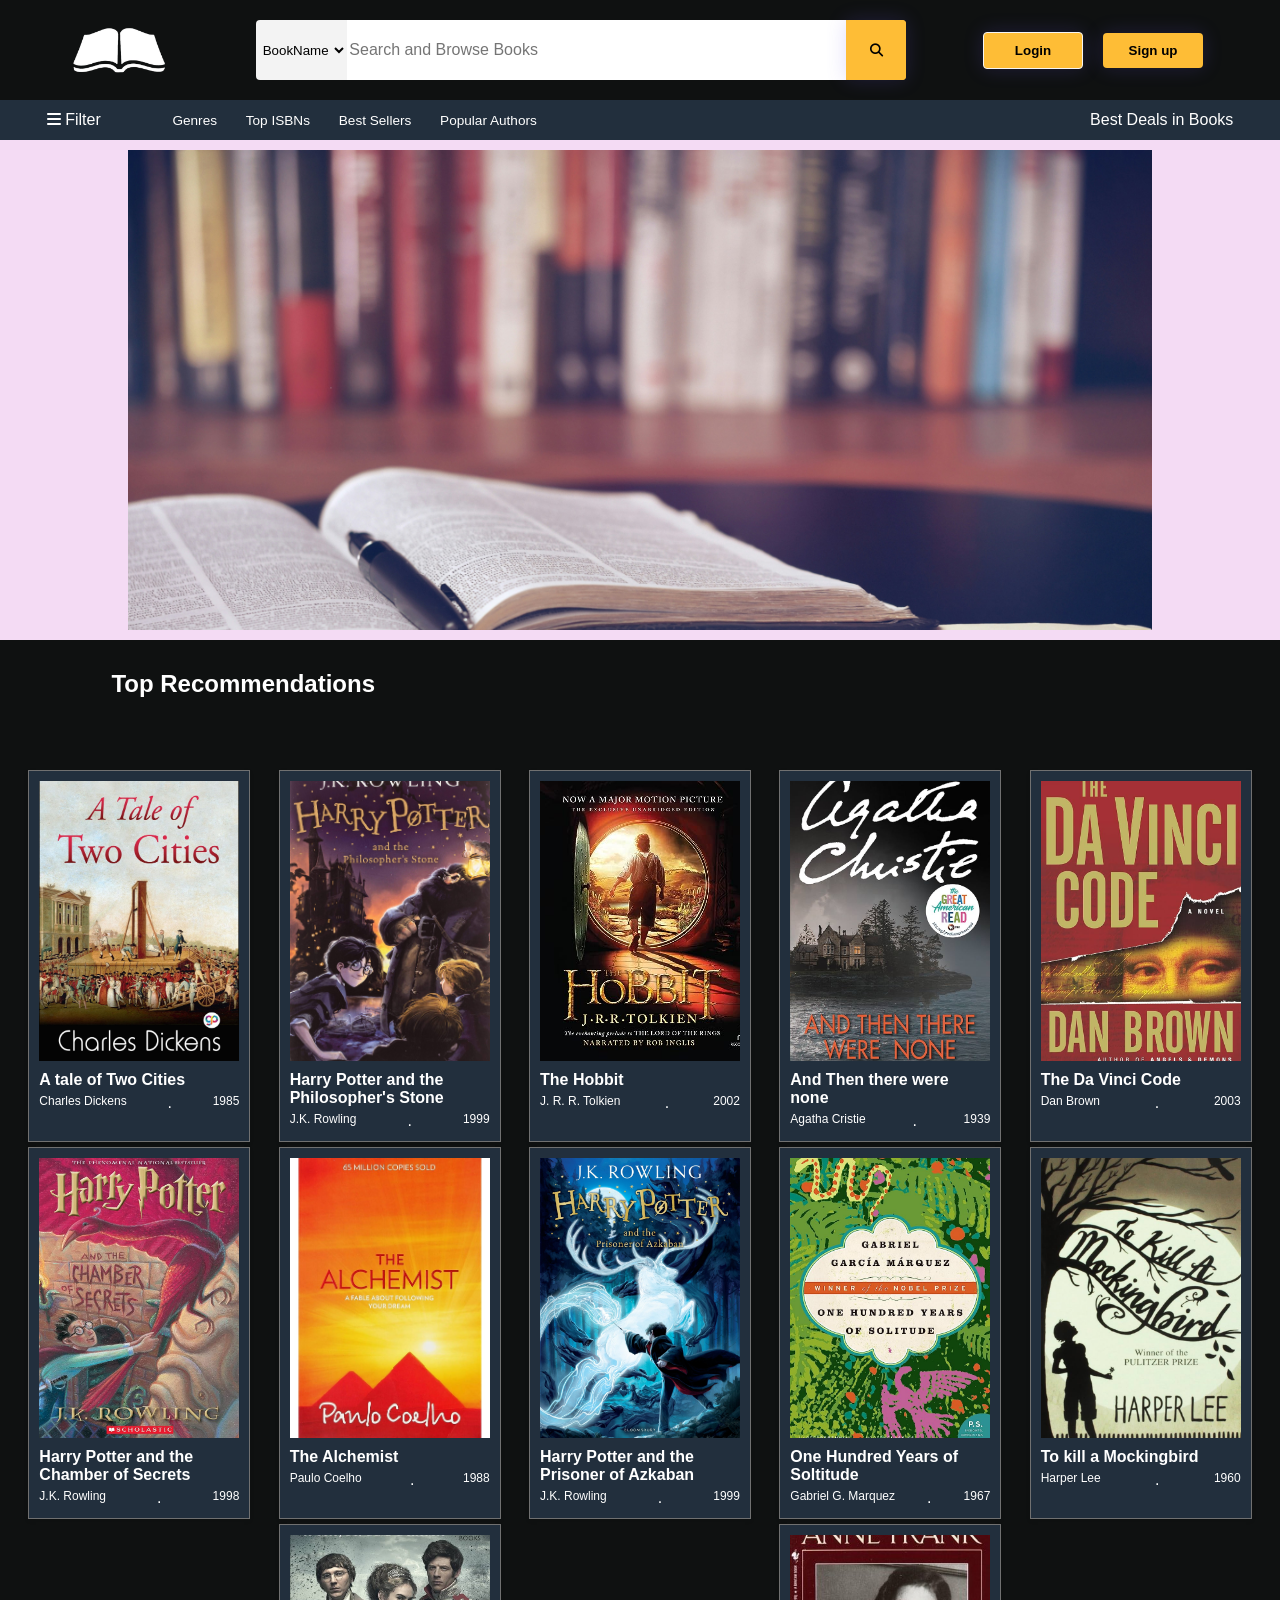
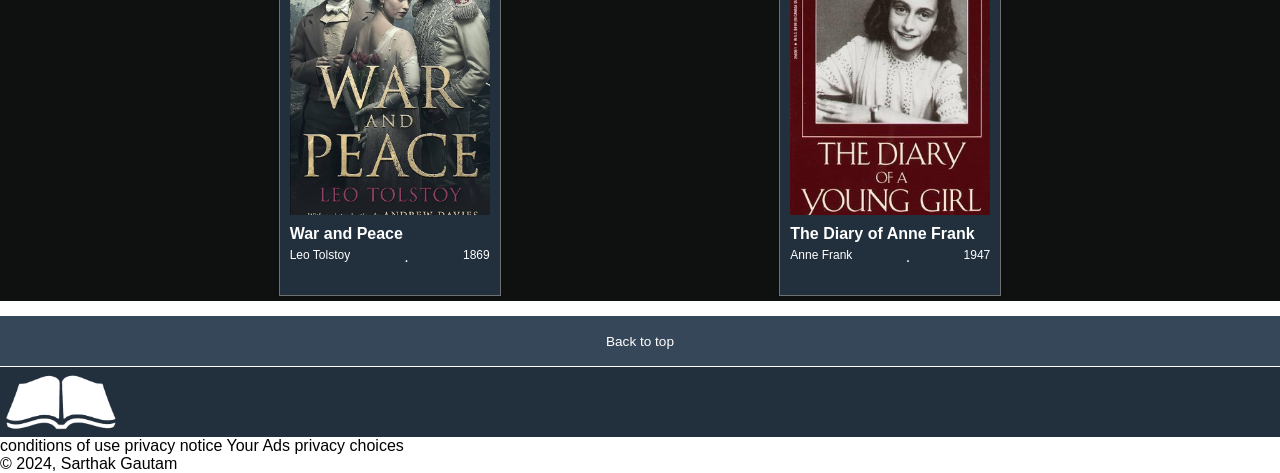
<file: Book_recommendation_FE/index.html>
<!DOCTYPE html>
<html lang="en">
<head>
    <meta charset="UTF-8">
    <meta http-equiv="X-UA-Compatible" content="IE=edge">
    <meta name="viewport" content="width=\, initial-scale=1.0">

    <link rel="stylesheet" href="style1.css">
    <!--for icon-->
    <link rel="stylesheet" href="https://cdnjs.cloudflare.com/ajax/libs/font-awesome/6.5.1/css/all.min.css" integrity="sha512-DTOQO9RWCH3ppGqcWaEA1BIZOC6xxalwEsw9c2QQeAIftl+Vegovlnee1c9QX4TctnWMn13TZye+giMm8e2LwA==" crossorigin="anonymous" referrerpolicy="no-referrer" />
    <title>Document</title>
</head>
<body>
  <header>
    <div class="navbar">
        <div class="nav-logo border">
            <div class="logo"></div>
        </div>

        
        <div class="nav-search">
            <select class="search-select">
                <option> BookName</option>
                <option> Author </option>
            </select>

            <input placeholder="Search and Browse Books " class="search-input">
            <div class="search-icon">
              <a href="secondpage.html"><button class="search-button" onclick=""><i class="fa-solid fa-magnifying-glass"></i></button></a>
            </div>
        </div>
            <div class="signin-signup">
              <button class="log">Login</button>
              <button class="reg">Sign up</button>
        </div>
       </div>  
    <div>
      <div class="panel">
        <div class="panel-all">
            <i class="fa-solid fa-bars"></i>
            Filter
        </div>

        <div class="panel-opt">
            <a>Genres    </a>
            <a>Top ISBNs   </a>
            <a> Best Sellers    </a>
            <a>Popular Authors    </a>
        </div>

        <div class="panel-deals">
            <p>Best Deals in Books</p>
        </div>
      </div>
    </div>
   </header>
<div>
   <div class="main-sec">
    <div class="img2"></div>
     <div class="cover-img"> </div>
     
</div>
<div class="COLOR">
<div class="foryou"> 
  <h2>Top Recommendations</h2>
</div>
  <div class="book-sec">
    <div class="box0 a1">
      <div class="box-img a1"></div>
      <div class="bname">A tale of Two Cities</div>
      <div class="author-yr">
        <span class="author">Charles Dickens</span>
        <span>.</span>
        <span class="yop">1985</span>
      </div>
    </div>
    <div class="box0 a2">
      <div class="box-img a2"></div>
      <div class="bname">Harry Potter and the Philosopher's Stone</div>
      <div class="author-yr">
        <span class="author">J.K. Rowling</span>
        <span>.</span>
        <span class="yop">1999</span>
      </div>
    </div>
    <div class="box0 a3">
      <div class="box-img a3"></div>
      <div class="bname">The Hobbit</div>
      <div class="author-yr">
        <span class="author">J. R. R. Tolkien</span>
        <span>.</span>
        <span class="yop">2002</span>
      </div>
    </div>
    <div class="box0 a4">
      <div class="box-img a4"></div>
      <div class="bname">And Then there were none</div>
      <div class="author-yr">
        <span class="author">Agatha Cristie</span>
        <span>.</span>
        <span class="yop">1939</span>
      </div>
    </div>
    <div class="box0 a5">
      <div class="box-img a5"></div>
      <div class="bname">The Da Vinci Code</div>
      <div class="author-yr">
        <span class="author">Dan Brown</span>
        <span>.</span>
        <span class="yop">2003</span>
      </div>
    </div>
    <div class="box0 a6">
      <div class="box-img a6"></div>
      <div class="bname">Harry Potter and the Chamber of Secrets</div>
      <div class="author-yr">
        <span class="author">J.K. Rowling</span>
        <span>.</span>
        <span class="yop">1998</span>
      </div>
    </div>
    <div class="box0 a7">
      <div class="box-img a7"></div>
      <div class="bname">The Alchemist</div>
      <div class="author-yr">
        <span class="author">Paulo Coelho</span>
        <span>.</span>
        <span class="yop">1988</span>
      </div>
    </div>
    <div class="box0 a8">
      <div class="box-img a8"></div>
      <div class="bname">Harry Potter and the Prisoner of Azkaban</div>
      <div class="author-yr">
        <span class="author">J.K. Rowling</span>
        <span>.</span>
        <span class="yop">1999</span>
      </div>
    </div>
    <div class="box0 a9">
      <div class="box-img a9"></div>
      <div class="bname">One Hundred Years of Soltitude</div>
      <div class="author-yr">
        <span class="author">Gabriel G. Marquez</span>
        <span>.</span>
        <span class="yop">1967</span>
      </div>
    </div>
    <div class="box0 a10">
      <div class="box-img a10"></div>
      <div class="bname">To kill a Mockingbird</div>
      <div class="author-yr">
        <span class="author">Harper Lee</span>
        <span>.</span>
        <span class="yop">1960</span>
      </div>
    </div>
    <div class="box0 a11">
      <div class="box-img a11"></div>
      <div class="bname">War and Peace</div>
      <div class="author-yr">
        <span class="author">Leo Tolstoy</span>
        <span>.</span>
        <span class="yop">1869</span>
      </div>
    </div>
    <div class="box0 a12">
      <div class="box-img a12"></div>
      <div class="bname">The Diary of Anne Frank</div>
      <div class="author-yr">
        <span class="author">Anne Frank</span>
        <span>.</span>
        <span class="yop">1947</span>
      </div>
    </div>
    <!-- <div class="box0 a13">
      <div class="box-img"></div>
      <div class="bname">Classical Mythology</div>
      <div class="author-yr">
        <span class="author">Mark P. O. Morford</span>
        <span>.</span>
        <span class="yop">2002</span>
      </div>
    </div>
    <div class="box0 a14">
      <div class="box-img"></div>
      <div class="bname">Classical Mythology</div>
      <div class="author-yr">
        <span class="author">Mark P. O. Morford</span>
        <span>.</span>
        <span class="yop">2002</span>
      </div>
    </div>
    <div class="box0 a15">
      <div class="box-img"></div>
      <div class="bname">Classical Mythology</div>
      <div class="author-yr">
        <span class="author">Mark P. O. Morford</span>
        <span>.</span>
        <span class="yop">2002</span>
      </div>
    </div>
    <div class="box0 a16">
      <div class="box-img"></div>
      <div class="bname">Classical Mythology</div>
      <div class="author-yr">
        <span class="author">Mark P. O. Morford</span>
        <span>.</span>
        <span class="yop">2002</span>
      </div>
    </div>
    <div class="box0 a17">
      <div class="box-img"></div>
      <div class="bname">Classical Mythology</div>
      <div class="author-yr">
        <span class="author">Mark P. O. Morford</span>
        <span>.</span>
        <span class="yop">2002</span>
      </div>
    </div>
    <div class="box0 a18">
      <div class="box-img"></div>
      <div class="bname">Classical Mythology</div>
      <div class="author-yr">
        <span class="author">Mark P. O. Morford</span>
        <span>.</span>
        <span class="yop">2002</span>
      </div>
    </div> -->
    </div>
  </div>
    <footer>
      <div class="foot-panel1"><a href="#" style="text-decoration: none; color :white;">Back to top</a></div>
    
      <div class="footpanel3">
          <div class="logo"></div>
      </div>

      <div class="footpanel4">
          <div class="pages">
              <a>conditions of use</a>
              <a>privacy notice</a>
              <a>Your Ads privacy choices</a>
          </div>
          <div class="copyright">
              © 2024, Sarthak Gautam
          </div>
      </div>
  </footer>
    







</div>
</div>

</div>
    
</body>
</html>
</file>
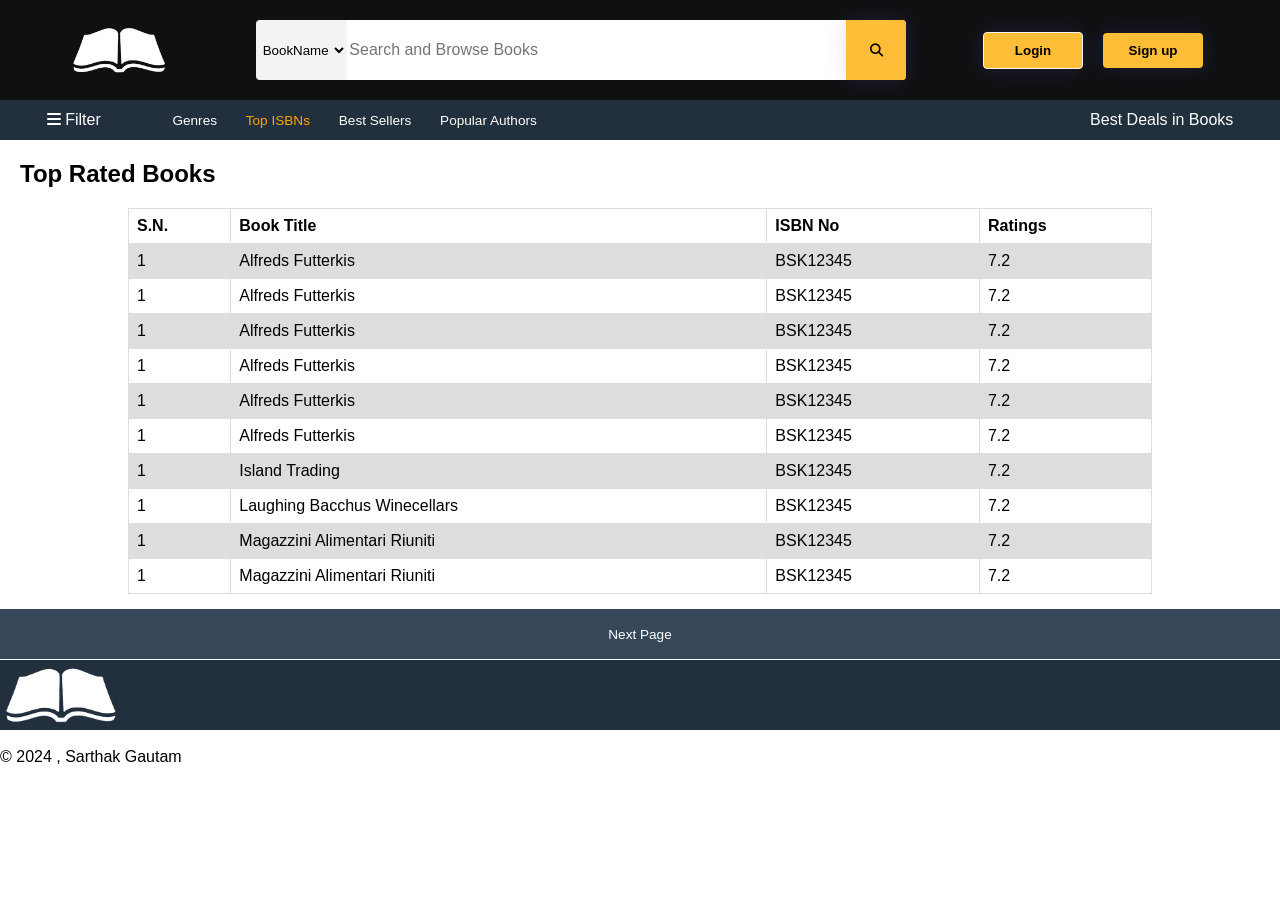
<file: Book_recommendation_FE/topisbn.html>
<!DOCTYPE html>
<html>
<head>
    <meta charset="UTF-8" />
    <meta name="viewport" content="width=device-width, initial-scale=1.0" />
    <link rel="stylesheet" href="style1.css">
    <link rel="stylesheet" href="secondpage.css">
    <!--for icon-->
    <link rel="stylesheet" href="https://cdnjs.cloudflare.com/ajax/libs/font-awesome/6.5.1/css/all.min.css" integrity="sha512-DTOQO9RWCH3ppGqcWaEA1BIZOC6xxalwEsw9c2QQeAIftl+Vegovlnee1c9QX4TctnWMn13TZye+giMm8e2LwA==" crossorigin="anonymous" referrerpolicy="no-referrer" />
    <title>Document</title>
<style>
    .topisbn{
        color:orange;
    }
table {
  font-family: arial, sans-serif;
  border-collapse: collapse;
  width: 100%;
}

td, th {
  border: 1px solid #dddddd;
  text-align: left;
  padding: 8px;
}

tr:nth-child(even) {
  background-color: #dddddd;
}
tr:hover {background-color: #D6EEEE;}
</style>
</head>
<body>

    <header>
        <div class="navbar">
          
            <div class="nav-logo border">
               <a href="index.html"> <div class="logo"></div></a>
            </div>
    
            
            <div class="nav-search">
                <select class="search-select">
                    <option> BookName</option>
                    <option> Author </option>
                </select>
    
                <input placeholder="Search and Browse Books " class="search-input">
                <div class="search-icon">
                  <a href="secondpage.html"><button class="search-button" onclick=""><i class="fa-solid fa-magnifying-glass"></i></button></a>
                </div>
            </div>
                <div class="signin-signup">
                  <button class="log">Login</button>
                  <button class="reg">Sign up</button>
            </div>
           </div>  
        <div>
          <div class="panel">
            <div class="panel-all">
                <i class="fa-solid fa-bars"></i>
                Filter
            </div>
    
            <div class="panel-opt">
                <a>Genres    </a>
                <a class="topisbn">Top ISBNs   </a>
                <a> Best Sellers    </a>
                <a>Popular Authors    </a>
            </div>
    
            <div class="panel-deals">
                <p>Best Deals in Books</p>
            </div>
          </div>
        </div>
       </header>

<h2 style="padding : 20px 20px 20px 20px; left:10%">Top Rated Books</h2>

<table style="width:80% ;margin-left:10%">
  <tr class="row_heading">
    <th style="width:10%"> S.N. </th>
    <th>Book Title</th>
    <th>ISBN No</th>
    <th>Ratings</th>
  </tr>
  <tr class="row1">
  <td>1</td>
    <td>Alfreds Futterkis</td>
    <td>BSK12345</td>
    <td>7.2</td>
  </tr>
  <tr class="row2">
  <td>1</td>
    <td>Alfreds Futterkis</td>
    <td>BSK12345</td>
    <td>7.2</td>
  </tr>
  <tr class="row3">
  <td>1</td>
   <td>Alfreds Futterkis</td>
    <td>BSK12345</td>
    <td>7.2</td>
  </tr>
  <tr class="row4">
    <td>1</td>
     <td>Alfreds Futterkis</td>
      <td>BSK12345</td>
      <td>7.2</td>
 </tr>
 <tr class="row5">
        <td>1</td>
         <td>Alfreds Futterkis</td>
          <td>BSK12345</td>
          <td>7.2</td>
 </tr>
 <tr class="row6">
    <td>1</td>
     <td>Alfreds Futterkis</td>
      <td>BSK12345</td>
      <td>7.2</td>
 </tr>
  <tr class="row7">
  <td>1</td>
    <td>Island Trading</td>
    <td>BSK12345</td>
    <td>7.2</td>
  </tr>
  <tr class="row8">
  <td>1</td>
    <td>Laughing Bacchus Winecellars</td>
    <td>BSK12345</td>
    <td>7.2</td>
  </tr>
  <tr class="row9">
  <td>1</td>
    <td>Magazzini Alimentari Riuniti</td>
    <td>BSK12345</td>
    <td>7.2</td>
  </tr>
  
  <tr class="row10">
  <td>1</td>
    <td>Magazzini Alimentari Riuniti</td>
    <td>BSK12345</td>
    <td>7.2</td>
  </tr>
</table>

 <!--footer section-->
 <footer>
    <div class="foot-panel1"><a href="#">Next Page</a></div>
  
    <div class="footpanel3">
        <div class="logo"></div>
    </div>

    <div class="footpanel4">
        <div class="pages">
            <a>conditions of use</a>
            <a>privacy notice</a>
            <a>Your Ads privacy choices</a>
        </div>
        <div class="copyright">
            © 2024 , Sarthak Gautam
        </div>
    </div>
</footer>

</body>
</html>
</file>
<file: Book_recommendation_FE/style1.css>
* {
  margin: 0;
  font-family: Arial;
  border: border-box;
  /* border inside element's dimension */
}

.navbar {
  height: 100px;
  background-color: #0f1111;
  color: white;
  display: flex;
  align-items: center;
  justify-content: space-evenly;
}

.nav-logo {
  height: 50px;
  width: 100px;
}

.logo {
  background-image: url("book_logo.png");
  background-size: contain;
  background-repeat: no-repeat;
  height: 80px;
  width: 100%;
}

.border {
  border: 1.5px transparent solid;
}

.border:hover {
  border: 1.5px solid white;
}

/* search */

.nav-search {
  display: flex;
  justify-content: space-evenly;
  margin-left: 20px;
  width: 650px;
  height: 60px;
  border-radius: 4px;
}

.nav-search:hover {
  border: 2px solid orange;
}

.search-select {
  background-color: #f3f3f3;
  width: 120px;
  text-align: center;
  border-top-left-radius: 4px;
  border-bottom-left-radius: 4px;
  border: none;
}

.search-input {
  width: 100%;
  font-size: 1rem;
  border: none;
}

.search-icon {
  width: 60px;
  display: flex;
  justify-content: center;
  /* horizontally */
  align-items: center;
  /*vertically */
  background-color: #febd36;
  border-top-right-radius: 4px;
  border-bottom-right-radius: 4px;
  color: #0f1111;
}
.search-button {
  background-color: #febd36;
  width: 60px;
  height: 60px;
}

.signin-signup {
  justify-content: center;
  align-items: center;
  display: flex;
  text-align: center;
}

button {
  cursor: pointer;
  border: 0;
  border-radius: 4px;
  font-weight: 600;
  margin: 0 10px;
  width: 100px;
  padding: 10px 0;
  box-shadow: 0 0 20px rgba(104, 85, 224, 0.2);
  transition: 0.4s;
}

.reg {
  color: black;
  background-color: #febd36;
}

.log {
  color: black;
  background-color: #febd36;
  border: 1px solid whitesmoke;
}

button:hover {
  color: white;
  /* width: ; */
  box-shadow: 0 0 20px rgba(225, 164, 21, 0.6);
  background-color: #feab36;
}
/*panel*/

.panel {
  height: 40px;
  background-color: #222f3d;
  display: flex;
  color: white;
  align-items: center;
  justify-content: space-evenly;
}

.panel-opt a {
  display: inline;
  margin-left: 25px;
}

.panel-opt {
  width: 70%;
  font-size: 0.85rem;
}

.COLOR {
  background-color: #0f1111;
}

/*head*/
    .main-sec{
        display: flex;
        justify-content: center;
        align-items: flex-end;
        height: 400px;
        background-color: #f4dbf4;

    }
    
    .cover-img{
       
        color: white;
        width : 80%;
        height: 380px;
        background-image: url('openbook.jpg');
        background-size: cover;
        margin-bottom: 10px;
         
    }
    
    
.main-sec {
  display: flex;
  justify-content: center;
  align-items: flex-end;
  height: 500px;
  background-color: #f4dbf4;
}

.cover-img {
  color: white;
  width: 80%;
  height: 480px;
  background-image: url("openbook.jpg");
  background-size: cover;
  margin-bottom: 10px;
}


    .foryou{
        /* background-color: ; */
        width: 38%;
        height: 100%;
        display: flex;
        align-items: center;
        justify-content: center;
        color : white
       
        
    }

.foryou {
  /* background-color: ; */
  width: 38%;
  height: 100%;
  display: flex;
  align-items: center;
  justify-content: center;
}


.book-sec {
  display: flex;
  flex-wrap: wrap;
  justify-content: space-evenly;
  background-color: #0f1111;
}


/* .box-img{
        height: 200px;
        background-size: cover;
        background-repeat: no-repeat;
        margin-top: 1rem;
        margin-bottom: 1rem;
    } */

    .box-content{
        /* margin-left: 1rem;
        margin-right: 1rem; */
    }
    .box-content p{
        color:#007185
    }
    .foryou  h2{
        margin-top:30px;
        height: 100px;
      }

    .box0{
        height: 350px ;
        width: 200px;
        border: #707070 1px solid;
        color: white;
        padding: 10px;
        background-color: #222f3d;
        box-shadow: 0 2px 4px rgba(0, 0, 0, 0.1);
        margin-bottom: 5px;
    }

    /* -- uploading images covers--*/

    .box-img.a1{
        height: 280px;
             background-image: url('ataleof.jpg'); 
            background-size: cover;
            background-position: center;
            margin-bottom: 10px;
    }

    .box-img.a2{
        height: 280px;
             background-image: url('harry-potter_ps.jpg'); 
            background-size: cover;
            background-position: center;
            margin-bottom: 10px;
    }

    .box-img.a3{
        height: 280px;
             background-image: url('thehobbit.jpg'); 
            background-size: cover;
            background-position: center;
            margin-bottom: 10px;
    }

    .box-img.a4{
        height: 280px;
             background-image: url('therewerenone.jpg'); 
            background-size: cover;
            background-position: center;
            margin-bottom: 10px;
    }

    .box-img.a5{
        height: 280px;
             background-image: url('davinchi.jpg'); 
            background-size: cover;
            background-position: center;
            margin-bottom: 10px;
    }

    .box-img.a6{
        height: 280px;
             background-image: url('chamberofsec.jpg'); 
            background-size: cover;
            background-position: center;
            margin-bottom: 10px;
    }

    .box-img.a7{
        height: 280px;
             background-image: url('alchemist.jpg'); 
            background-size: cover;
            background-position: center;
            margin-bottom: 10px;
    }
    .box-img.a8{
        height: 280px;
             background-image: url('prisionersofaz.jpg'); 
            background-size: cover;
            background-position: center;
            margin-bottom: 10px;
    }

    .box-img.a9{
        height: 280px;
             background-image: url('hundredyears.jpg'); 
            background-size: cover;
            background-position: center;
            margin-bottom: 10px;
    }

    .box-img.a10{
        height: 280px;
             background-image: url('tokillamocking.jpg'); 
            background-size: cover;
            background-position: center;
            margin-bottom: 10px;
    }

    .box-img.a11{
        height: 280px;
             background-image: url('warandpeace.jpg'); 
            background-size: cover;
            background-position: center;
            margin-bottom: 10px;
    }

    .box-img.a12{
        height: 280px;
             background-image: url('diaryanne.jpg'); 
            background-size: cover;
            background-position: center;
            margin-bottom: 10px;
    }

    /*--image cover section ends*/

    .bname{
        font-weight: bold;
            margin-bottom: 5px;
            color:white
        }
    
        .author-yr{
            display: flex;
            justify-content: space-between;
            color: white;
        }

        .author,
        .yop {
            font-size: 12px;
        }

        /* footer */

    footer{
        margin-top: 15px;
    }
    .foot-panel1{
        background-color: #37475a;
        color: white;
        height: 50px;
        display: flex;
        justify-content: center;
        align-items: center;
        font-size: 0.85rem;
    }

    
.footpanel3{
    background-color: #222f3d;
    border-top: 0.5px solid white;
    height: 70px;
    display: flex;
    justify-content: center;
    align-items: center;

.box-content {
  margin-left: 1rem;
  margin-right: 1rem;
}
.box-content p {
  color: #007185;
}
.foryou h2 {
  margin-top: 30px;
  height: 100px;

}

.box0 {
  height: ;
  width: 200px;
  border: #707070 1px solid;
  color: white;
  padding: 10px;
  background-color: #222f3d;
  box-shadow: 0 2px 4px rgba(0, 0, 0, 0.1);
}

.box-img {
  height: 280px;
  background-image: url("http://images.amazon.com/images/P/0195153448.01");
  background-size: cover;
  background-position: center;
  margin-bottom: 10px;
}

.bname {
  font-weight: bold;
  margin-bottom: 5px;
  color: white;
}

.author-yr {
  display: flex;
  justify-content: space-between;
  color: white;
}

.author,
.yop {
  font-size: 12px;
}

/* footer */

footer {
  margin-top: 15px;
}
.foot-panel1 {
  background-color: #37475a;
  color: white;
  height: 50px;
  display: flex;
  justify-content: center;
  align-items: center;
  font-size: 0.85rem;
}

.footpanel3 {
  background-color: #222f3d;
  border-top: 0.5px solid white;
  height: 70px;
  display: flex;
  justify-content: center;
  align-items: center;
}

.logo {
  background-image: url("book_logo.png");
  background-size: contain;
  background-repeat: no-repeat;
  height: 60px;
  width: 100%;
}

.footpanel4 {
  background-color: #0f1111;
  color: white;

  height: 80px;

  font-size: 0.7rem;
  text-align: center;
}

.pages {
  padding-top: 25px;
}

.copyright {
  padding-top: 5px;
  color: white;
  margin-left:30%;
  display: flex;
  justify-content: center;
  align-items: center;
}

a{
  text-decoration: none;
  color :white;
}
</file>
<file: Book_recommendation_FE/secondpage.css>
* {
    margin: 0;
    font-family: Arial;
    border: border-box;
    list-style: none;
    /* border inside element's dimension */
  }

  .search_results{
    min-height : 400px;
    background-color: #0f1111;

  }

  .text{
    height :40px;
    color: white;
    background-color: #0f1111;
    margin-left: 70px;
    padding-top: 10px;

  }
  .book-details{
    min-height: 320px;
    
    display: flex;
    margin-top: 15px;
  }

  .bname_img{
    height: 300px;
    width:180px;
    position: absolute;
    background-color: grey;
    margin-top: 10px;
    margin-left:70px;
  }
  .bname_details{
    
    margin-left: 270px;
    margin-right:20px ;
    width : 100%

  }

  .bname.head{
    font-size: 2.3rem;
    font-weight: 300;
    margin-top: 20px;
    margin-left:10px;
    margin-bottom:15px;
    height: 40px;
  }

  .attributes{
    color: white;

    width : 100%;
    height: 280x;
    font-size: 14px;
  }

  .bname.y{
    color: orange;
    white-space: nowrap ;
  }

  .bname.head{
    color: white;
  }

  .further{
    margin-left:70px;
    width: 100%;
  }

  .foryou{
    width:100%;
  }

  a{
    text-decoration: none;
    color :white;
  }
</file>
